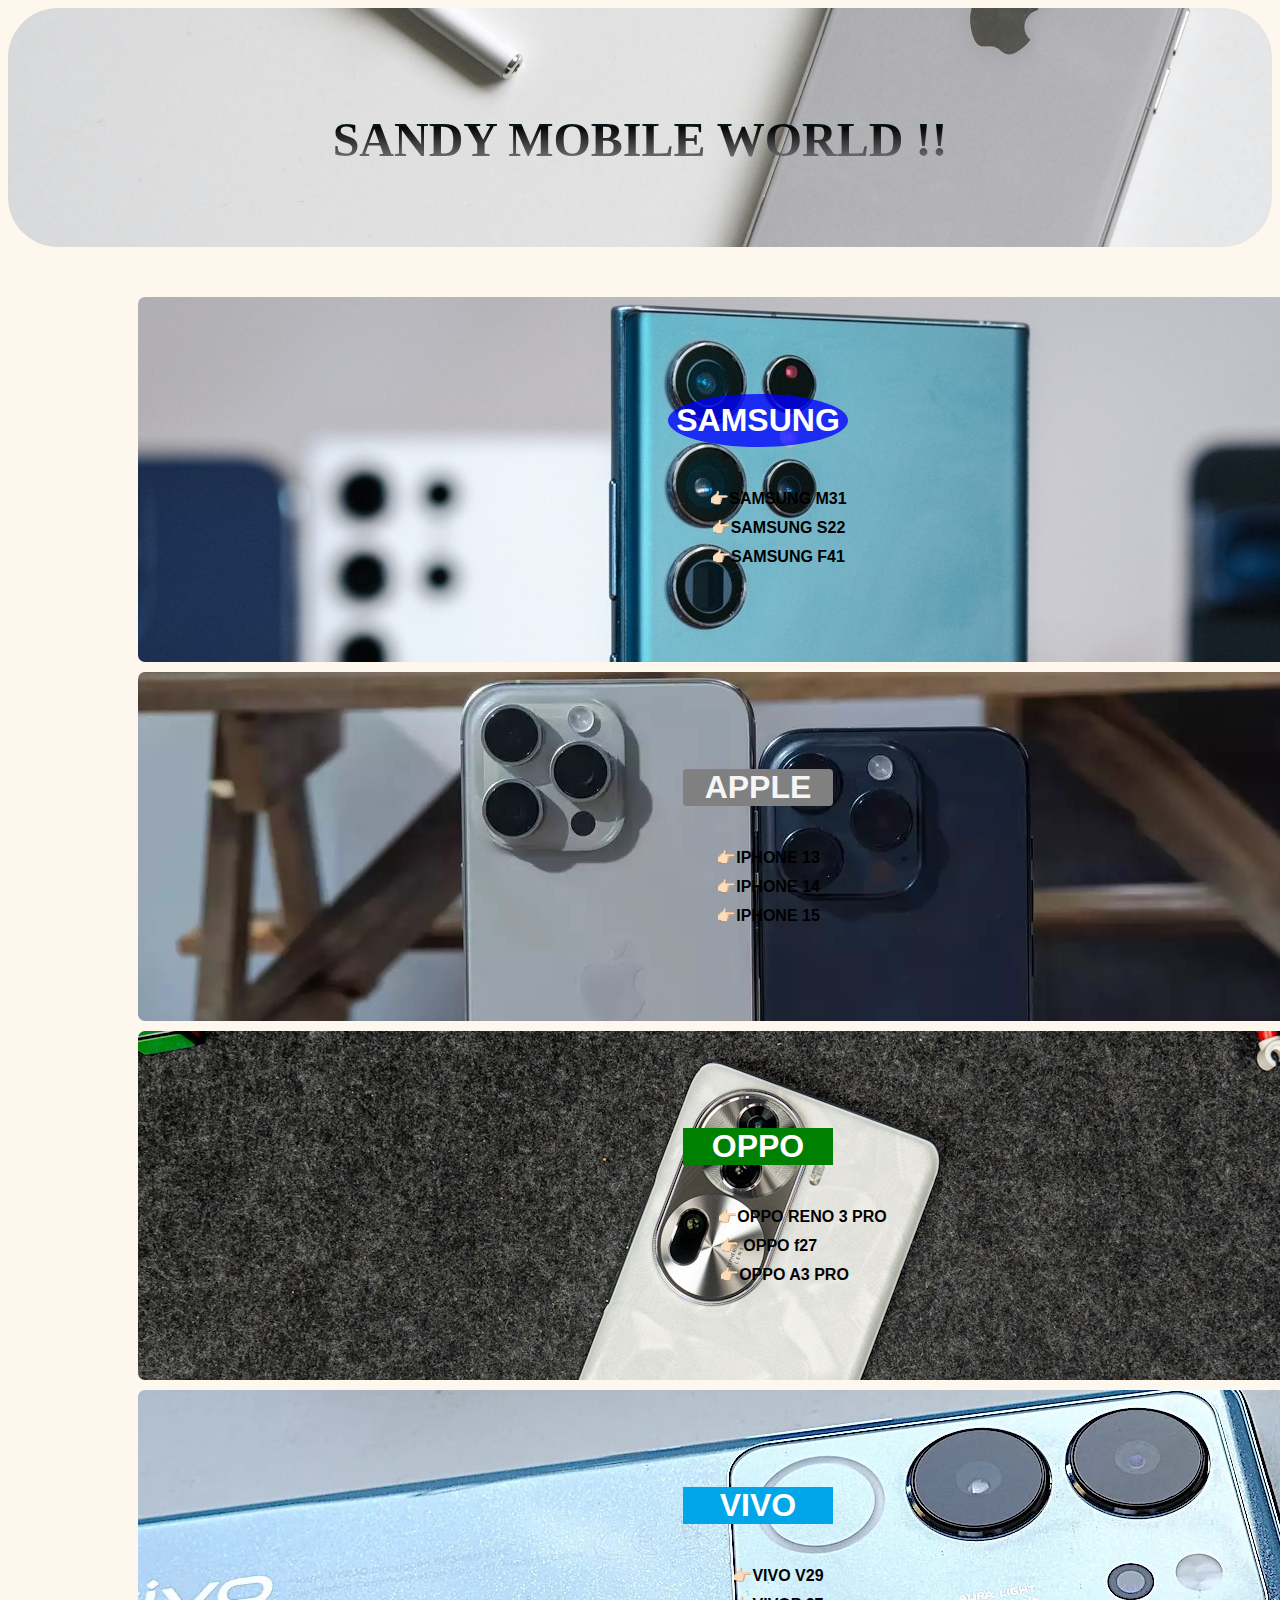
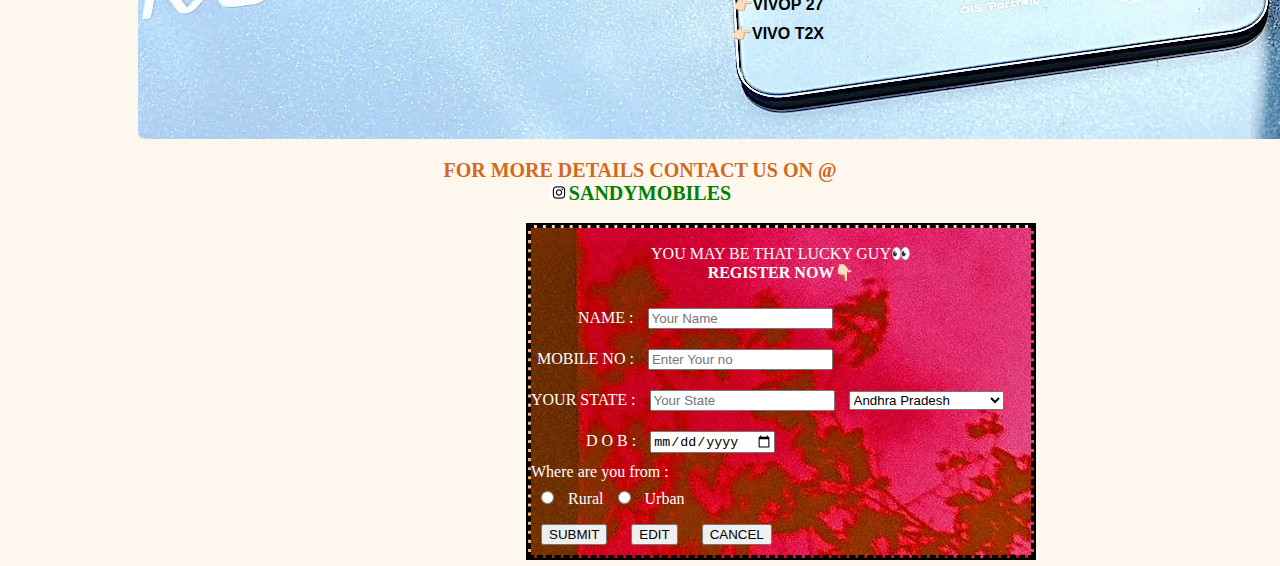
<file: index.html>
<!DOCTYPE html>
<html lang="en">

<head>
    <meta charset="UTF-8">
    <meta name="viewport" content="width=device-width, initial-scale=1.0">
    <title>mobile-e-store</title>
    <link rel="stylesheet" href="miniproject.css">
</head>

<body>
    <div class="img">
        <h1> SANDY MOBILE WORLD !!</h1>
    </div>

    <div class="sam mobile-name">
        <h2>
            SAMSUNG
        </h2>
        <ul>
            <li><a id="one"
                    href="https://www.samsung.com/levant/smartphones/galaxy-m/galaxy-m31-blue-128gb-sm-m315fzbvmid/">👉🏻SAMSUNG
                    M31</a>
            </li>
            <li> <a id="two" href="https://www.samsung.com/in/smartphones/galaxy-s22/buy/"> 👉🏻SAMSUNG S22</a>
            </li>
            <li> <a id="three"
                    href="https://www.samsung.com/in/smartphones/galaxy-z/galaxy-f41-black-128gb-sm-f415fzkgins/?cid=in_pd_ppc_google_im-all-all-all-dtc_sales_samsung-allproducts-all-2023_eshop-text-dsa_01jan2023-na_1ur-501336l-2024-eshop-bau-dsa-cpc_pfm-677758313904-17924215676-140077037736-dsa-546668199249----g--&gad_source=1&gclid=EAIaIQobChMIvYe5wtGhhwMVE6tmAh2NHggeEAAYASAAEgLaP_D_BwE">👉🏻SAMSUNG
                    F41</a>

            </li>
        </ul>
    </div>
    <div class="app mobile-name">
        <h2>
            APPLE
        </h2>
        <ul>
            <li> <a id="four" href="https://www.apple.com/in/shop/buy-iphone/iphone-13">👉🏻IPHONE 13</a>
            </li>
            <li> <a id="five" href="https://www.apple.com/in/shop/buy-iphone/iphone-14">👉🏻IPHONE 14</a>
            </li>
            <li> <a id="six" href="https://www.apple.com/in/iphone-15/">👉🏻IPHONE 15</a>
            </li>
        </ul>
    </div>
    <div class="opp mobile-name">

        <h2>
            OPPO
        </h2>
        <ul>
            <li class="op-1st"> <a id="seven" href="https://www.oppo.com/in/smartphones/series-reno/reno3-pro/">
                    👉🏻OPPO RENO 3
                    PRO</a>
            </li>
            <li class="op-2nd"> <a id="eight" href="https://www.oppo.com/in/smartphones/series-f/f27-pro-plus-5g/">👉🏻
                    OPPO
                    f27</a>
            </li>
            <li class="op-3rd"> <a id="nine" href="https://www.oppo.com/in/smartphones/series-a/a3-pro-5g/">👉🏻OPPO A3
                    PRO</a>
            </li>
        </ul>
    </div>
    <div class="viv mobile-name">
        <h2>
            VIVO
        </h2>
        <ul>
            <li> <a id="ten" href="https://www.vivo.com/in/products/param/v29">👉🏻VIVO V29</a>
            </li>
            <li> <a id="eleven" href="https://www.vivo.com/in/products/param/v27">👉🏻VIVOP 27</a>
            </li>
            <li> <a id="twelve" href="https://www.vivo.com/in/products/param/t2x-5g">👉🏻VIVO T2X</a>
            </li>
        </ul>
    </div>
    <div class="insta">
        <p>For More Details contact us on @ <br> <span><img src="/images/b9f2a640b168cdb9f865185facee4cd3.jpg"
                    alt=""></span><strong>sandymobiles</strong></p>
    </div>
    <div class="end">
        <section class="win">
            <p>YOU MAY BE THAT LUCKY GUY👀<br><strong class="reg">REGISTER NOW👇🏻</strong></p>
        </section>
        <label for="NAME" class="first">
            NAME :
        </label>
        <input type="text" placeholder="Your Name" id="NAME">
        <br>
        <label for="NUMBER" class="second">
            MOBILE NO :
        </label>
        <input type="number" placeholder="Enter Your no" id="NUMBER">
        <br>
        <label for="YOUR STATE" class="fifth">
            YOUR STATE :
        </label>
        <input type="text" placeholder="Your State" id="YOUR STATE">
        <select name="states" id="stat">
            <option value="1">
                Andhra Pradesh
            </option>
            <option value="2">
                Arunachal Pradesh
            </option>
            <option value="3">
                Assam
            </option>
            <option value="4">
                Bihar
            </option>
            <option value="5">
                chhattisgarh
            </option>
            <option value="6">
                Goa
            </option>
            <option value="7">
                Gujarat
            </option>
            <option value="8">
                Haryana
            </option>
            <option value="9">
                Himachal pradesh
            </option>
            <option value="10">
                Jharkand
            </option>
            <option value="11">
                Karnataka
            </option>
            <option value="12">
                Kerala
            </option>
            <option value="13">
                Madhya pradesh
            </option>
            <option value="14">
                Maharashtra
            </option>
            <option value="15">
                Manipur
            </option>
            <option value="16">
                Meghalaya
            </option>
            <option value="17">
                Mizoram
            </option>
            <option value="18">
                Nagaland
            </option>
            <option value="19">
                Odisha
            </option>
            <option value="20">
                Punjab
            </option>
            <option value="21">
                Rajasthan
            </option>
            <option value="22">
                Sikkim
            </option>
            <option value="23">
                Tamilnadu
            </option>
            <option value="24">
                Telangana
            </option>
            <option value="25">
                Tripura
            </option>
            <option value="26">
                Uttarakhand
            </option>
            <option value="27">
                Uttar Pradesh
            </option>
            <option value="28">
                West Bengal
            </option>
            <option value="29">
                Andaman and Nicobar
            </option>
            <option value="30">
                Chandigarh
            </option>
            <option value="31">
                Daman and Diu
            </option>
            <option value="32">
                Jammu & Kashmir
            </option>
            <option value="33">
                Ladakh
            </option>
            <option value="34">
                lakshadweep
            </option>
            <option value="35">
                Puducherry
            </option>
        </select>
        <br>
        <label for="DOB" class="third">
            D O B :
        </label>
        <input type="date" type="month" type="year">
        <br>
        <p class="last">Where are you from :</p>
        <input type="radio" name="1">
        <label for="rural" class="typ">
            Rural
        </label>
        <input type="radio" name="2">
        <label for="urban" class="typ">
            Urban
        </label>
        <br>
        <a href="http://127.0.0.1:5500/suc.html"><input type="submit" value="SUBMIT" class="inp-1"></a>
        <input type="submit" value="EDIT" class="inp-2">
        <input type="submit" value="CANCEL" class="inp-3">
    </div>

</body>

</html>
</file>
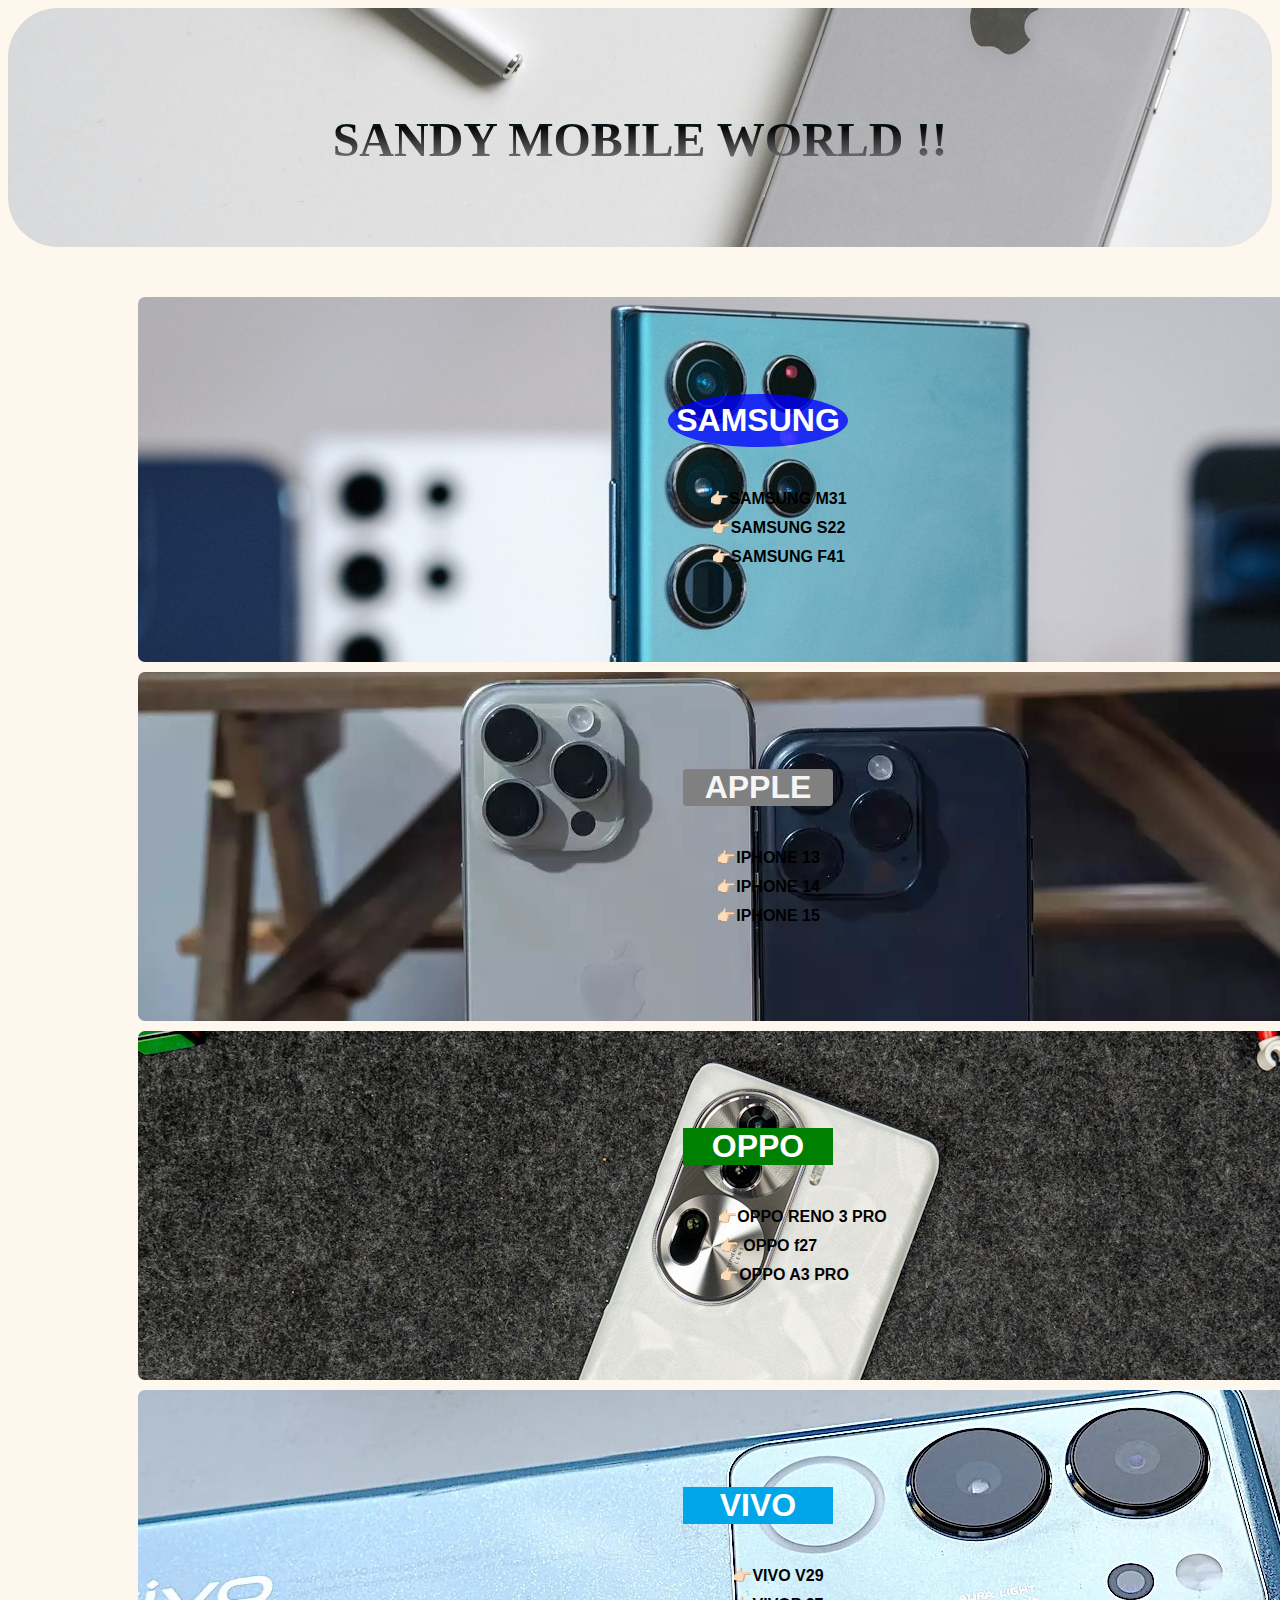
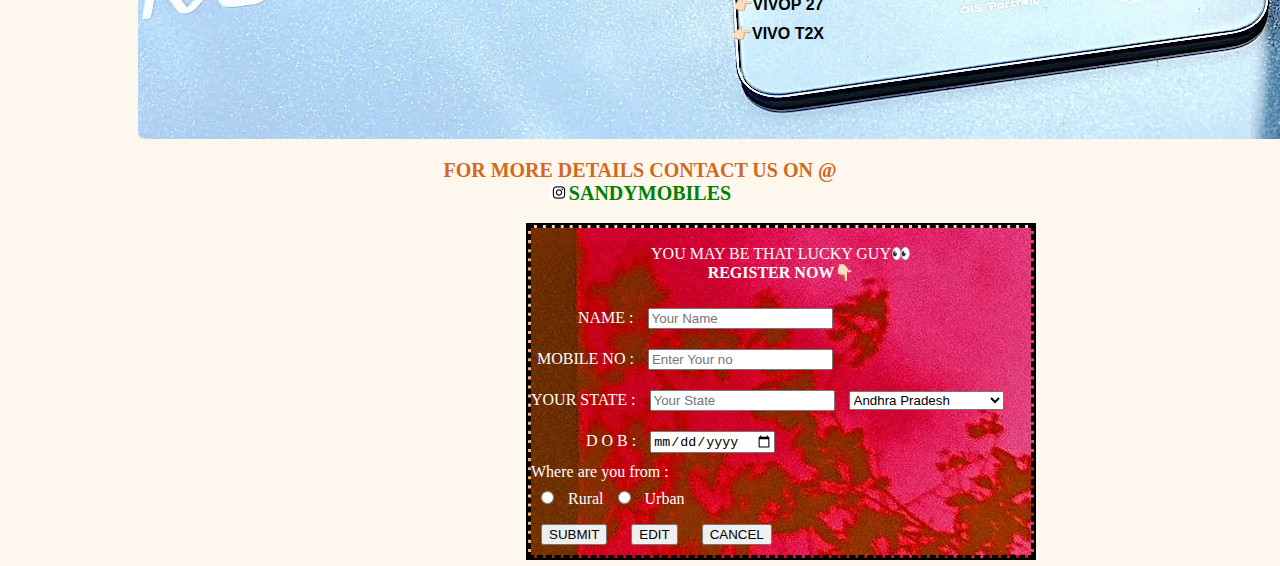
<file: miniproject.html>
<!DOCTYPE html>
<html lang="en">

<head>
    <meta charset="UTF-8">
    <meta name="viewport" content="width=device-width, initial-scale=1.0">
    <title>mobile-e-store</title>
    <link rel="stylesheet" href="miniproject.css">
</head>

<body>
    <div class="img">
        <h1> SANDY MOBILE WORLD !!</h1>
    </div>

    <div class="sam mobile-name">
        <h2>
            SAMSUNG
        </h2>
        <ul>
            <li><a id="one"
                    href="https://www.samsung.com/levant/smartphones/galaxy-m/galaxy-m31-blue-128gb-sm-m315fzbvmid/">👉🏻SAMSUNG
                    M31</a>
            </li>
            <li> <a id="two" href="https://www.samsung.com/in/smartphones/galaxy-s22/buy/"> 👉🏻SAMSUNG S22</a>
            </li>
            <li> <a id="three"
                    href="https://www.samsung.com/in/smartphones/galaxy-z/galaxy-f41-black-128gb-sm-f415fzkgins/?cid=in_pd_ppc_google_im-all-all-all-dtc_sales_samsung-allproducts-all-2023_eshop-text-dsa_01jan2023-na_1ur-501336l-2024-eshop-bau-dsa-cpc_pfm-677758313904-17924215676-140077037736-dsa-546668199249----g--&gad_source=1&gclid=EAIaIQobChMIvYe5wtGhhwMVE6tmAh2NHggeEAAYASAAEgLaP_D_BwE">👉🏻SAMSUNG
                    F41</a>

            </li>
        </ul>
    </div>
    <div class="app mobile-name">
        <h2>
            APPLE
        </h2>
        <ul>
            <li> <a id="four" href="https://www.apple.com/in/shop/buy-iphone/iphone-13">👉🏻IPHONE 13</a>
            </li>
            <li> <a id="five" href="https://www.apple.com/in/shop/buy-iphone/iphone-14">👉🏻IPHONE 14</a>
            </li>
            <li> <a id="six" href="https://www.apple.com/in/iphone-15/">👉🏻IPHONE 15</a>
            </li>
        </ul>
    </div>
    <div class="opp mobile-name">

        <h2>
            OPPO
        </h2>
        <ul>
            <li class="op-1st"> <a id="seven" href="https://www.oppo.com/in/smartphones/series-reno/reno3-pro/">
                    👉🏻OPPO RENO 3
                    PRO</a>
            </li>
            <li class="op-2nd"> <a id="eight" href="https://www.oppo.com/in/smartphones/series-f/f27-pro-plus-5g/">👉🏻
                    OPPO
                    f27</a>
            </li>
            <li class="op-3rd"> <a id="nine" href="https://www.oppo.com/in/smartphones/series-a/a3-pro-5g/">👉🏻OPPO A3
                    PRO</a>
            </li>
        </ul>
    </div>
    <div class="viv mobile-name">
        <h2>
            VIVO
        </h2>
        <ul>
            <li> <a id="ten" href="https://www.vivo.com/in/products/param/v29">👉🏻VIVO V29</a>
            </li>
            <li> <a id="eleven" href="https://www.vivo.com/in/products/param/v27">👉🏻VIVOP 27</a>
            </li>
            <li> <a id="twelve" href="https://www.vivo.com/in/products/param/t2x-5g">👉🏻VIVO T2X</a>
            </li>
        </ul>
    </div>
    <div class="insta">
        <p>For More Details contact us on @ <br> <span><img src="/images/b9f2a640b168cdb9f865185facee4cd3.jpg"
                    alt=""></span><strong>sandymobiles</strong></p>
    </div>
    <div class="end">
        <section class="win">
            <p>YOU MAY BE THAT LUCKY GUY👀<br><strong class="reg">REGISTER NOW👇🏻</strong></p>
        </section>
        <label for="NAME" class="first">
            NAME :
        </label>
        <input type="text" placeholder="Your Name" id="NAME">
        <br>
        <label for="NUMBER" class="second">
            MOBILE NO :
        </label>
        <input type="number" placeholder="Enter Your no" id="NUMBER">
        <br>
        <label for="YOUR STATE" class="fifth">
            YOUR STATE :
        </label>
        <input type="text" placeholder="Your State" id="YOUR STATE">
        <select name="states" id="stat">
            <option value="1">
                Andhra Pradesh
            </option>
            <option value="2">
                Arunachal Pradesh
            </option>
            <option value="3">
                Assam
            </option>
            <option value="4">
                Bihar
            </option>
            <option value="5">
                chhattisgarh
            </option>
            <option value="6">
                Goa
            </option>
            <option value="7">
                Gujarat
            </option>
            <option value="8">
                Haryana
            </option>
            <option value="9">
                Himachal pradesh
            </option>
            <option value="10">
                Jharkand
            </option>
            <option value="11">
                Karnataka
            </option>
            <option value="12">
                Kerala
            </option>
            <option value="13">
                Madhya pradesh
            </option>
            <option value="14">
                Maharashtra
            </option>
            <option value="15">
                Manipur
            </option>
            <option value="16">
                Meghalaya
            </option>
            <option value="17">
                Mizoram
            </option>
            <option value="18">
                Nagaland
            </option>
            <option value="19">
                Odisha
            </option>
            <option value="20">
                Punjab
            </option>
            <option value="21">
                Rajasthan
            </option>
            <option value="22">
                Sikkim
            </option>
            <option value="23">
                Tamilnadu
            </option>
            <option value="24">
                Telangana
            </option>
            <option value="25">
                Tripura
            </option>
            <option value="26">
                Uttarakhand
            </option>
            <option value="27">
                Uttar Pradesh
            </option>
            <option value="28">
                West Bengal
            </option>
            <option value="29">
                Andaman and Nicobar
            </option>
            <option value="30">
                Chandigarh
            </option>
            <option value="31">
                Daman and Diu
            </option>
            <option value="32">
                Jammu & Kashmir
            </option>
            <option value="33">
                Ladakh
            </option>
            <option value="34">
                lakshadweep
            </option>
            <option value="35">
                Puducherry
            </option>
        </select>
        <br>
        <label for="DOB" class="third">
            D O B :
        </label>
        <input type="date" type="month" type="year">
        <br>
        <p class="last">Where are you from :</p>
        <input type="radio" name="1">
        <label for="rural" class="typ">
            Rural
        </label>
        <input type="radio" name="2">
        <label for="urban" class="typ">
            Urban
        </label>
        <br>
        <a href="http://127.0.0.1:5500/suc.html"><input type="submit" value="SUBMIT" class="inp-1"></a>
        <input type="submit" value="EDIT" class="inp-2">
        <input type="submit" value="CANCEL" class="inp-3">
    </div>

</body>

</html>
</file>
<file: miniproject.css>
a {
    color: rgb(0, 0, 0);
}

a:active {
    color: green;
}

body {
    background-color: rgba(245, 222, 179, 0.23);



}

h1 {
    text-align: center;
    font-size: 3rem;

    margin: 0;
    /* height: 6rem; */
    border-radius: 10px;
    padding-top: 1.5rem;
    background: linear-gradient(to bottom, rgb(0, 247, 255), rgba(0, 0, 0, 0.973), rgb(141, 139, 142));
    background-clip: text;
    -webkit-text-fill-color: transparent;

}

.img {
    /* border: 4px solid black; */
    background-image: url(images/pexels-jessbaileydesign-788946.jpg);
    background-repeat: no-repeat;
    background-size: cover;
    background-position: center;
    padding: 80px 0;
    margin-bottom: 50px;
    border-radius: 50px;
}

h2 {
    background-color: gray;
    font-size: 2rem;
    text-align: center;
}

li {
    list-style-type: none;
    text-align: center;
}

ul li a {
    text-decoration: none;
    margin-bottom: 10px;
    display: inline-block;
}


.mobile-name {
    /* border: 3px solid black; */
    text-align: center;
    font-family: arial;
    font-weight: bold;
    border-radius: 7px;
    margin: 10px;
    width: 1100px;
    margin-left: 130px;
    padding: 70px;


}

.sam h2 {
    background-color: rgba(0, 0, 255, 0.76);
    display: inline-block;
    border-radius: 50%;
    padding: 8px;
    color: white;
}

.app h2 {
    background-color: gray;
    border-radius: 4px;
    color: whitesmoke;
    display: inline-block;
    width: 150px;
}

.opp h2 {
    background-color: green;
    display: inline-block;
    width: 150px;
    color: white;
}

.viv h2 {
    background-color: rgb(0, 166, 232);
    display: inline-block;
    width: 150px;
    color: white;

}

.app ul li {
    padding-right: 20px;
}

.op-2nd {
    padding-right: 20px;
}

.op-3rd {
    padding-left: 12px;
}

.op-1st {
    padding-left: 48px;
}

.mobile-name li:active {
    color: green;
}

.mobile-name li:visited {
    color: blueviolet
}

.mobile-name li:hover {
    color: rgb(0, 98, 255);
}

#one:visited {
    color: brown;
}

#one:hover {
    color: rgba(0, 47, 255, 0.904);
}

#one:active {
    color: green;
}

#two:hover {
    color: rgba(0, 47, 255, 0.904);
}

#two:visited {
    color: brown;
}


#three:hover {
    color: blue;
}

#three:visited {
    color: brown;
}

#three:active {
    color: green;
}

#four:visited {
    color: brown;
}

#five:visited {
    color: brown;
}

#six:visited {
    color: brown;
}

#seven:visited {
    color: brown;
}

#eight:visited {
    color: brown;
}

#nine:visited {
    color: brown;
}

#ten:visited {
    color: brown;
}

#eleven:visited {
    color: brown;
}

#twelve:visited {
    color: brown;
}

.app a:hover {
    color: rgb(138, 138, 138);
}

.opp a:hover {
    color: green;
}

#seven:hover {
    color: green;
}

.viv a:hover {
    color: rgb(16, 137, 207);
}

#four:hover {
    color: rgb(138, 138, 138);
}

#five:hover {
    color: rgb(138, 138, 138);
}

#six:hover {
    color: rgb(138, 138, 138);
}

#seven:hover {
    color: green;
}

#eight:hover {
    color: green;
}

#nine:hover {
    color: green;
}

#ten:hover {
    color: rgb(16, 137, 207);
}

#eleven:hover {
    color: rgb(16, 137, 207);
}

#twelve:hover {
    color: rgb(16, 137, 207);
}

.sam {
    /* background-color: rgba(44, 44, 152, 0.767); */
    background-image: url(images/Samsung-Galaxy-S22-Ultra-vs-2023-competition.jpg);
    border-color: rgb(8, 8, 151);

}

.app {
    /* background-color: rgb(174, 174, 174);
     */
    background-image: url(images/ip.jpg);

}

.opp {
    /* background-color: rgba(5, 75, 5, 0.658); */
    border-color: rgb(0, 113, 0);
    background-image: url(images/oppo-reno-11-pro-sc03.jpg);
}

.viv {
    /* background-color: rgba(28, 118, 197, 0.619); */
    background-image: url(images/v29.jpg);
    border-color: rgb(13, 88, 149);
}

.insta {
    text-align: center;
    font-size: 20px;
    color: chocolate;
    text-transform: uppercase;
    font-weight: bold;
}

.insta span img {
    width: 20px;

}

strong {
    color: green;

}

input {
    margin: 10px;
}

.first {
    padding-left: 47px;
    color: white;
}

.second {
    padding-left: 6px;
    color: white;
}

.end {
    border: dashed black;
    outline: 2px solid black;
    width: 500px;
    margin-left: 520px;
    background-image: url(images/pexels-zyuliansyah-573130.jpg);

}

.third {
    padding-left: 55px;
    color: white;
}

.reg {
    color: rgb(255, 255, 255);
}

.win {
    text-align: center;
    color: white;
}

.inp-1 {
    cursor: pointer;
}

.inp-2 {
    cursor: cell;
}

.inp-3 {
    cursor: no-drop;
}

.fifth {
    color: white;
}

.last {
    margin: 0;
    color: white;
}

.typ {
    color: white;
}

.cha {
    margin: 0;
    padding: 0;
}
</file>
